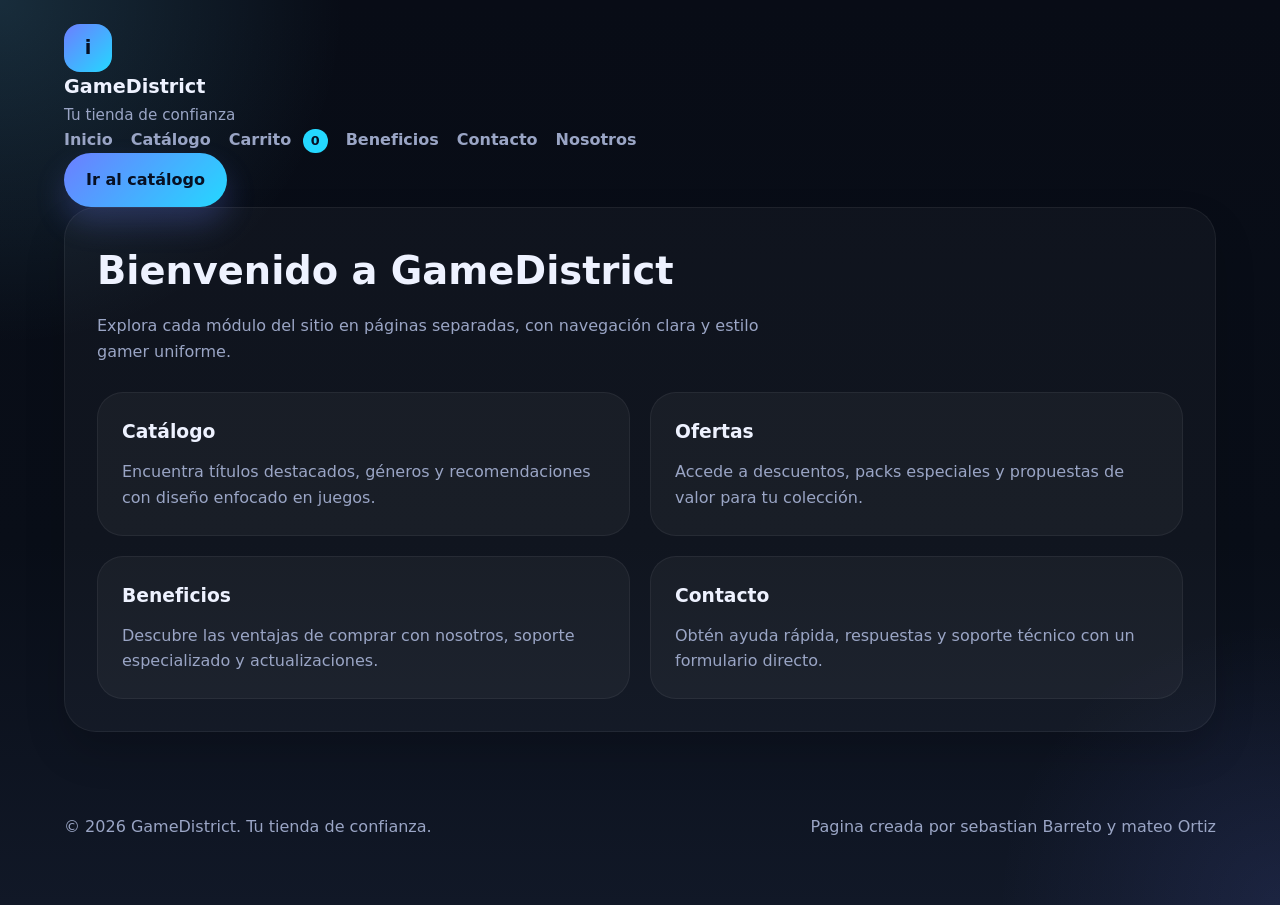
<file: index.html>
<!DOCTYPE html>
<html lang="es">
<head>
  <meta charset="UTF-8">
  <meta name="viewport" content="width=device-width, initial-scale=1.0">
  <title>GameDistrict</title>
  <link rel="stylesheet" href="styles/main.css">
</head>
<body>
  <div class="site-shell">
    <header class="site-header">
      <div class="brand">
        <span class="brand-mark">i</span>
        <div>
          <strong>GameDistrict</strong>
          <span class="brand-tag">Tu tienda de confianza</span>
        </div>
      </div>

      <nav class="site-nav" aria-label="Navegación principal">
        <a href="index.html">Inicio</a>
        <a href="pages/productos.html">Catálogo</a>
        <a href="pages/carrito.html">Carrito <span class="cart-badge">0</span></a>
        <a href="pages/perfil.html">Beneficios</a>
        <a href="pages/soporte.html">Contacto</a>
        <a href="pages/nosotros.html">Nosotros</a>
      </nav>

      <a class="button button-primary" href="pages/productos.html">Ir al catálogo</a>
    </header>

    <main>
      <section class="section-block">
        <div class="section-head">
          <h2>Bienvenido a GameDistrict</h2>
          <p>Explora cada módulo del sitio en páginas separadas, con navegación clara y estilo gamer uniforme.</p>
        </div>

        <div class="benefit-grid">
          <article class="benefit-card">
            <h3><a href="pages/productos.html">Catálogo</a></h3>
            <p>Encuentra títulos destacados, géneros y recomendaciones con diseño enfocado en juegos.</p>
          </article>
          <article class="benefit-card">
            <h3><a href="pages/carrito.html">Ofertas</a></h3>
            <p>Accede a descuentos, packs especiales y propuestas de valor para tu colección.</p>
          </article>
          <article class="benefit-card">
            <h3><a href="pages/perfil.html">Beneficios</a></h3>
            <p>Descubre las ventajas de comprar con nosotros, soporte especializado y actualizaciones.</p>
          </article>
          <article class="benefit-card">
            <h3><a href="pages/soporte.html">Contacto</a></h3>
            <p>Obtén ayuda rápida, respuestas y soporte técnico con un formulario directo.</p>
          </article>
        </div>
      </section>
    </main>

    <footer class="site-footer">
      <p>© 2026 GameDistrict. Tu tienda de confianza.</p>
      <div class="footer-links">
        <p>Pagina creada por sebastian Barreto y mateo Ortiz</p>
      </div>
    </footer>
  </div>
  <script src="scripts/cart.js"></script>
</body>
</html>
</file>
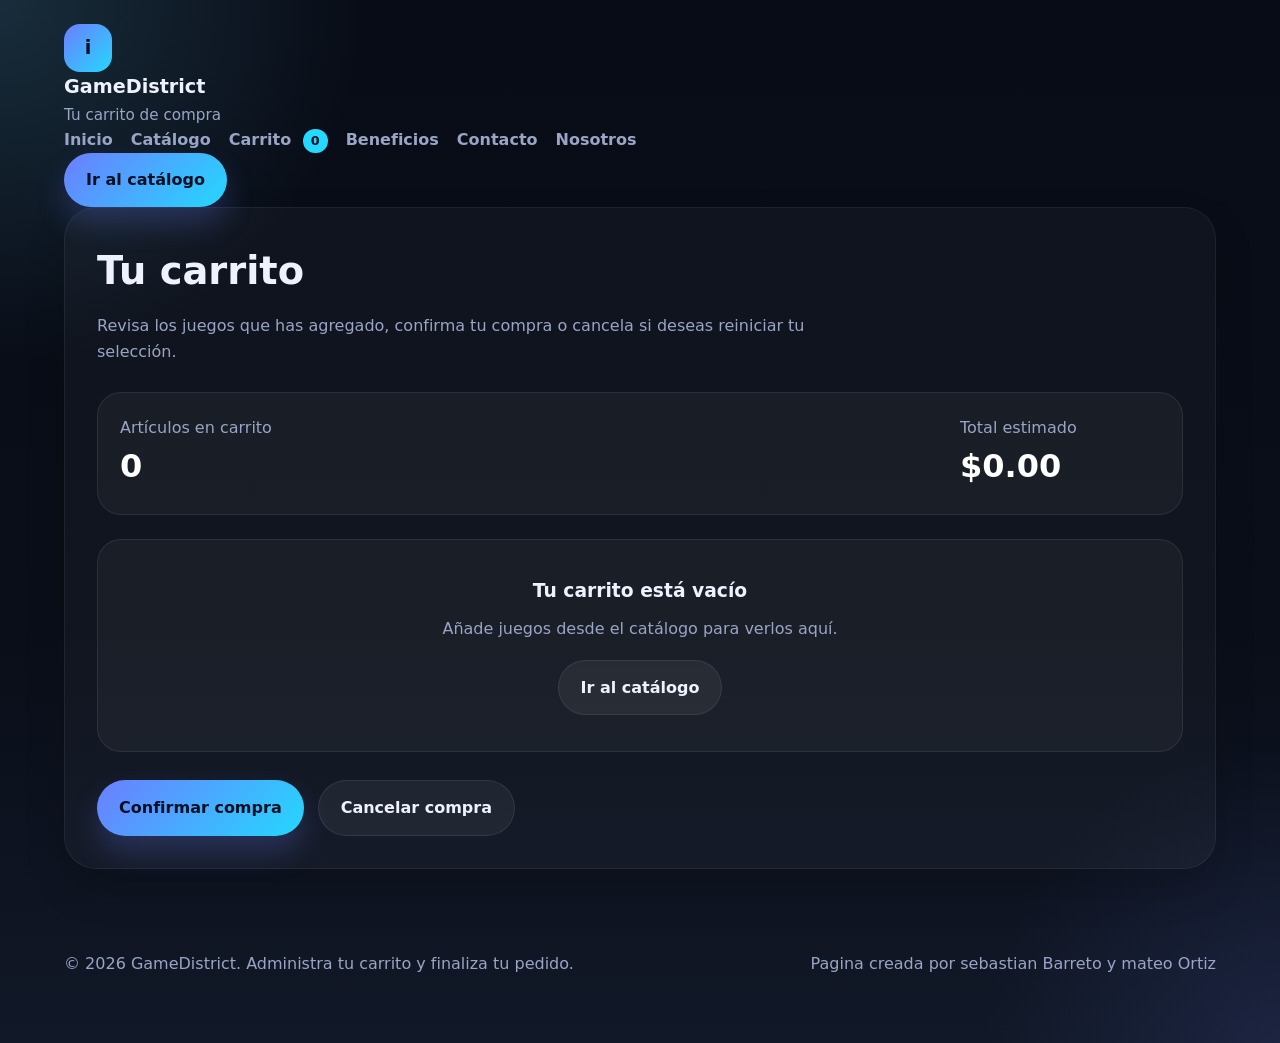
<file: pages/carrito.html>
<!DOCTYPE html>
<html lang="es">
<head>
  <meta charset="UTF-8">
  <meta name="viewport" content="width=device-width, initial-scale=1.0">
  <title>Carrito | GameDistrict</title>
  <link rel="stylesheet" href="../styles/main.css">
</head>
<body>
  <div class="site-shell">
    <header class="site-header">
      <div class="brand">
        <span class="brand-mark">i</span>
        <div>
          <strong>GameDistrict</strong>
          <span class="brand-tag">Tu carrito de compra</span>
        </div>
      </div>

      <nav class="site-nav" aria-label="Navegación principal">
        <a href="../index.html">Inicio</a>
        <a href="productos.html">Catálogo</a>
        <a href="carrito.html">Carrito <span class="cart-badge">0</span></a>
        <a href="perfil.html">Beneficios</a>
        <a href="soporte.html">Contacto</a>
        <a href="nosotros.html">Nosotros</a>
      </nav>
      <a class="button button-primary" href="pages/productos.html">Ir al catálogo</a>
    </header>

    <main>
      <section class="section-block">
        <div class="section-head">
          <h2>Tu carrito</h2>
          <p>Revisa los juegos que has agregado, confirma tu compra o cancela si deseas reiniciar tu selección.</p>
        </div>

        <div id="cart-banner" class="message-banner hidden"></div>

        <div class="cart-summary">
          <div>
            <p>Artículos en carrito</p>
            <strong id="cart-count">0</strong>
          </div>
          <div class="cart-meta">
            <p>Total estimado</p>
            <strong id="cart-total">$0.00</strong>
          </div>
        </div>

        <div id="cart-list"></div>

        <div class="cart-actions">
          <button id="confirm-purchase" class="button button-primary" type="button">Confirmar compra</button>
          <button id="cancel-purchase" class="button button-secondary" type="button">Cancelar compra</button>
        </div>
      </section>
    </main>

    <footer class="site-footer">
      <p>© 2026 GameDistrict. Administra tu carrito y finaliza tu pedido.</p>
      <div class="footer-links">
      <p>Pagina creada por sebastian Barreto y mateo Ortiz</p>
      </div>
    </footer>
  </div>

  <div id="thank-you-modal" class="thank-you-modal hidden" role="dialog" aria-modal="true">
    <div class="thank-you-card">
      <span class="thank-you-icon">✓</span>
      <h3>¡Gracias por tu compra!</h3>
      <p>Tu pedido ha sido confirmado. Sigue navegando para descubrir más juegos.</p>
    </div>
  </div>

  <script src="../scripts/cart.js"></script>
</body>
</html>
</file>
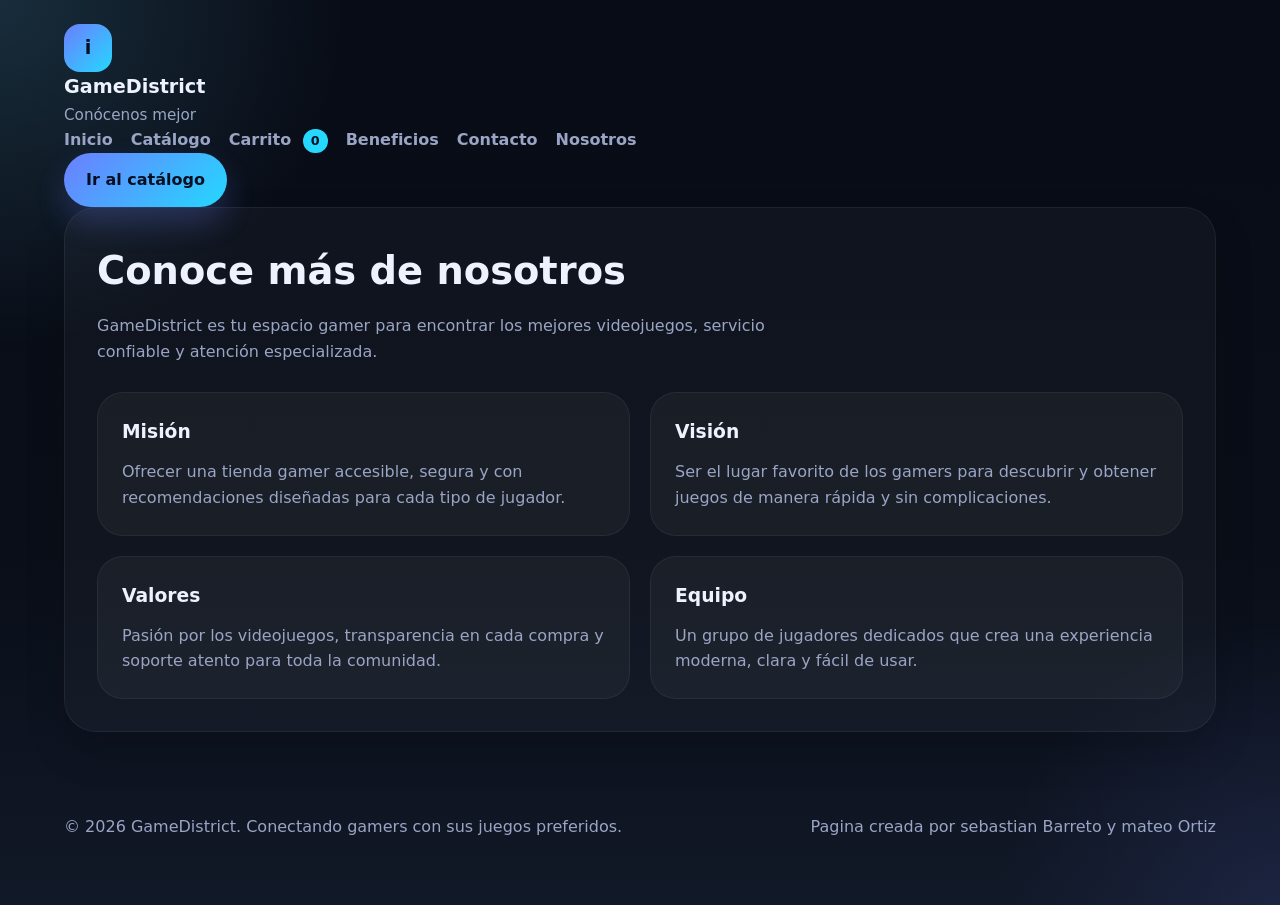
<file: pages/nosotros.html>
<!DOCTYPE html>
<html lang="es">
<head>
  <meta charset="UTF-8">
  <meta name="viewport" content="width=device-width, initial-scale=1.0">
  <title>Conócenos | GameDistrict</title>
  <link rel="stylesheet" href="../styles/main.css">
</head>
<body>
  <div class="site-shell">
    <header class="site-header">
      <div class="brand">
        <span class="brand-mark">i</span>
        <div>
          <strong>GameDistrict</strong>
          <span class="brand-tag">Conócenos mejor</span>
        </div>
      </div>

      <nav class="site-nav" aria-label="Navegación principal">
        <a href="../index.html">Inicio</a>
        <a href="productos.html">Catálogo</a>
        <a href="carrito.html">Carrito <span class="cart-badge">0</span></a>
        <a href="perfil.html">Beneficios</a>
        <a href="soporte.html">Contacto</a>
        <a href="nosotros.html">Nosotros</a>
      </nav>
      <a class="button button-primary" href="productos.html">Ir al catálogo</a>
    </header>

    <main>
      <section class="section-block">
        <div class="section-head">
          <h2>Conoce más de nosotros</h2>
          <p>GameDistrict es tu espacio gamer para encontrar los mejores videojuegos, servicio confiable y atención especializada.</p>
        </div>

        <div class="benefit-grid">
          <article class="benefit-card">
            <h3>Misión</h3>
            <p>Ofrecer una tienda gamer accesible, segura y con recomendaciones diseñadas para cada tipo de jugador.</p>
          </article>
          <article class="benefit-card">
            <h3>Visión</h3>
            <p>Ser el lugar favorito de los gamers para descubrir y obtener juegos de manera rápida y sin complicaciones.</p>
          </article>
          <article class="benefit-card">
            <h3>Valores</h3>
            <p>Pasión por los videojuegos, transparencia en cada compra y soporte atento para toda la comunidad.</p>
          </article>
          <article class="benefit-card">
            <h3>Equipo</h3>
            <p>Un grupo de jugadores dedicados que crea una experiencia moderna, clara y fácil de usar.</p>
          </article>
        </div>
      </section>
    </main>

    <footer class="site-footer">
      <p>© 2026 GameDistrict. Conectando gamers con sus juegos preferidos.</p>
      <div class="footer-links">
        <p>Pagina creada por sebastian Barreto y mateo Ortiz</p>
      </div>
    </footer>
  </div>
  <script src="../scripts/cart.js"></script>
</body>
</html>
</file>
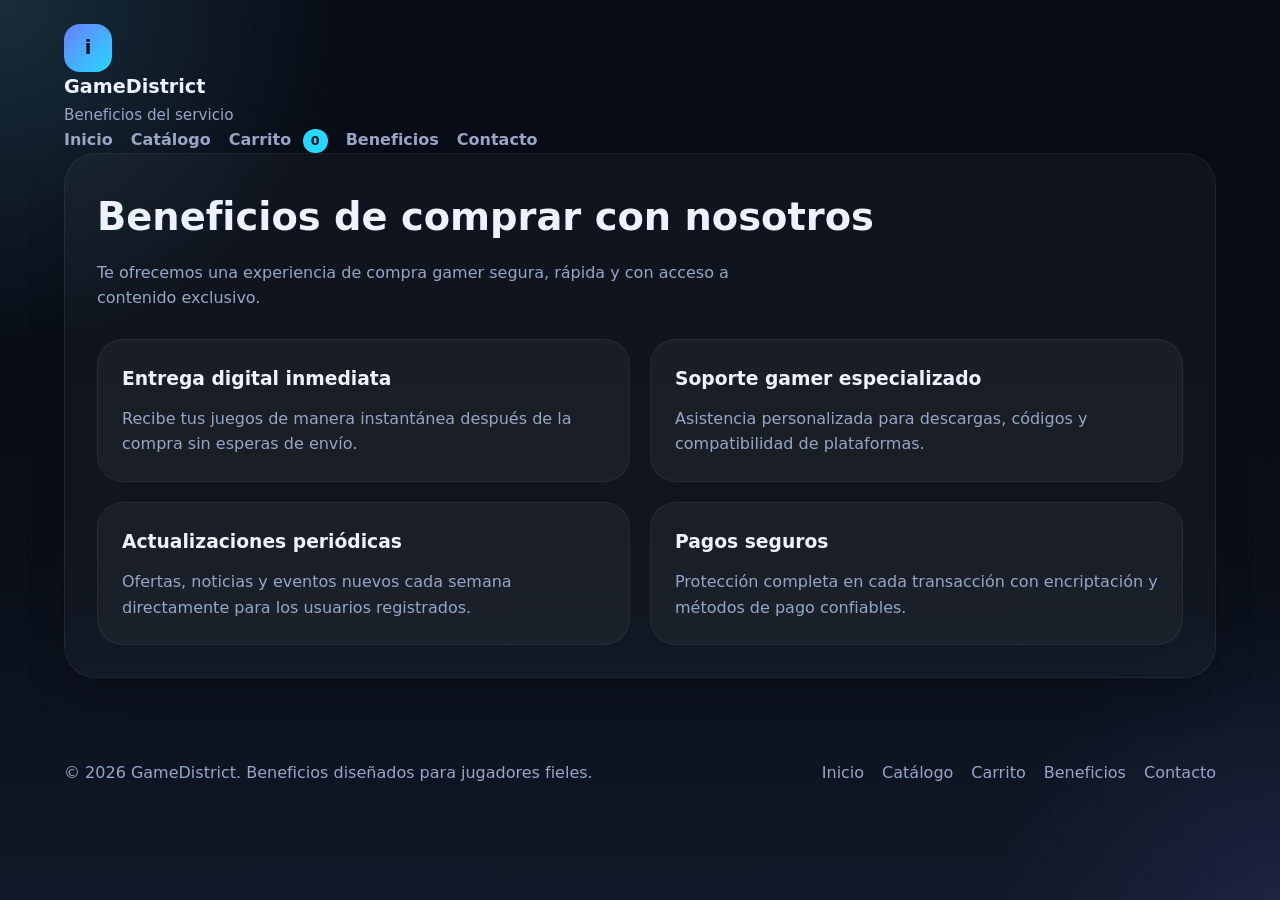
<file: pages/perfil.html>
<!DOCTYPE html>
<html lang="es">
<head>
  <meta charset="UTF-8">
  <meta name="viewport" content="width=device-width, initial-scale=1.0">
  <title>Beneficios | GameDistrict</title>
  <link rel="stylesheet" href="../styles/main.css">
</head>
<body>
  <div class="site-shell">
    <header class="site-header">
      <div class="brand">
        <span class="brand-mark">i</span>
        <div>
          <strong>GameDistrict</strong>
          <span class="brand-tag">Beneficios del servicio</span>
        </div>
      </div>

      <nav class="site-nav" aria-label="Navegación principal">
        <a href="../index.html">Inicio</a>
        <a href="productos.html">Catálogo</a>
        <a href="carrito.html">Carrito <span class="cart-badge">0</span></a>
        <a href="perfil.html">Beneficios</a>
        <a href="soporte.html">Contacto</a>
      </nav>
    </header>

    <main>
      <section class="section-block">
        <div class="section-head">
          <h2>Beneficios de comprar con nosotros</h2>
          <p>Te ofrecemos una experiencia de compra gamer segura, rápida y con acceso a contenido exclusivo.</p>
        </div>

        <div class="benefit-grid">
          <article class="benefit-card">
            <h3>Entrega digital inmediata</h3>
            <p>Recibe tus juegos de manera instantánea después de la compra sin esperas de envío.</p>
          </article>
          <article class="benefit-card">
            <h3>Soporte gamer especializado</h3>
            <p>Asistencia personalizada para descargas, códigos y compatibilidad de plataformas.</p>
          </article>
          <article class="benefit-card">
            <h3>Actualizaciones periódicas</h3>
            <p>Ofertas, noticias y eventos nuevos cada semana directamente para los usuarios registrados.</p>
          </article>
          <article class="benefit-card">
            <h3>Pagos seguros</h3>
            <p>Protección completa en cada transacción con encriptación y métodos de pago confiables.</p>
          </article>
        </div>
      </section>
    </main>

    <footer class="site-footer">
      <p>© 2026 GameDistrict. Beneficios diseñados para jugadores fieles.</p>
      <div class="footer-links">
        <a href="../index.html">Inicio</a>
        <a href="productos.html">Catálogo</a>
        <a href="carrito.html">Carrito</a>
        <a href="perfil.html">Beneficios</a>
        <a href="soporte.html">Contacto</a>
      </div>
    </footer>
  </div>
  <script src="../scripts/cart.js"></script>
</body>
</html>
</file>
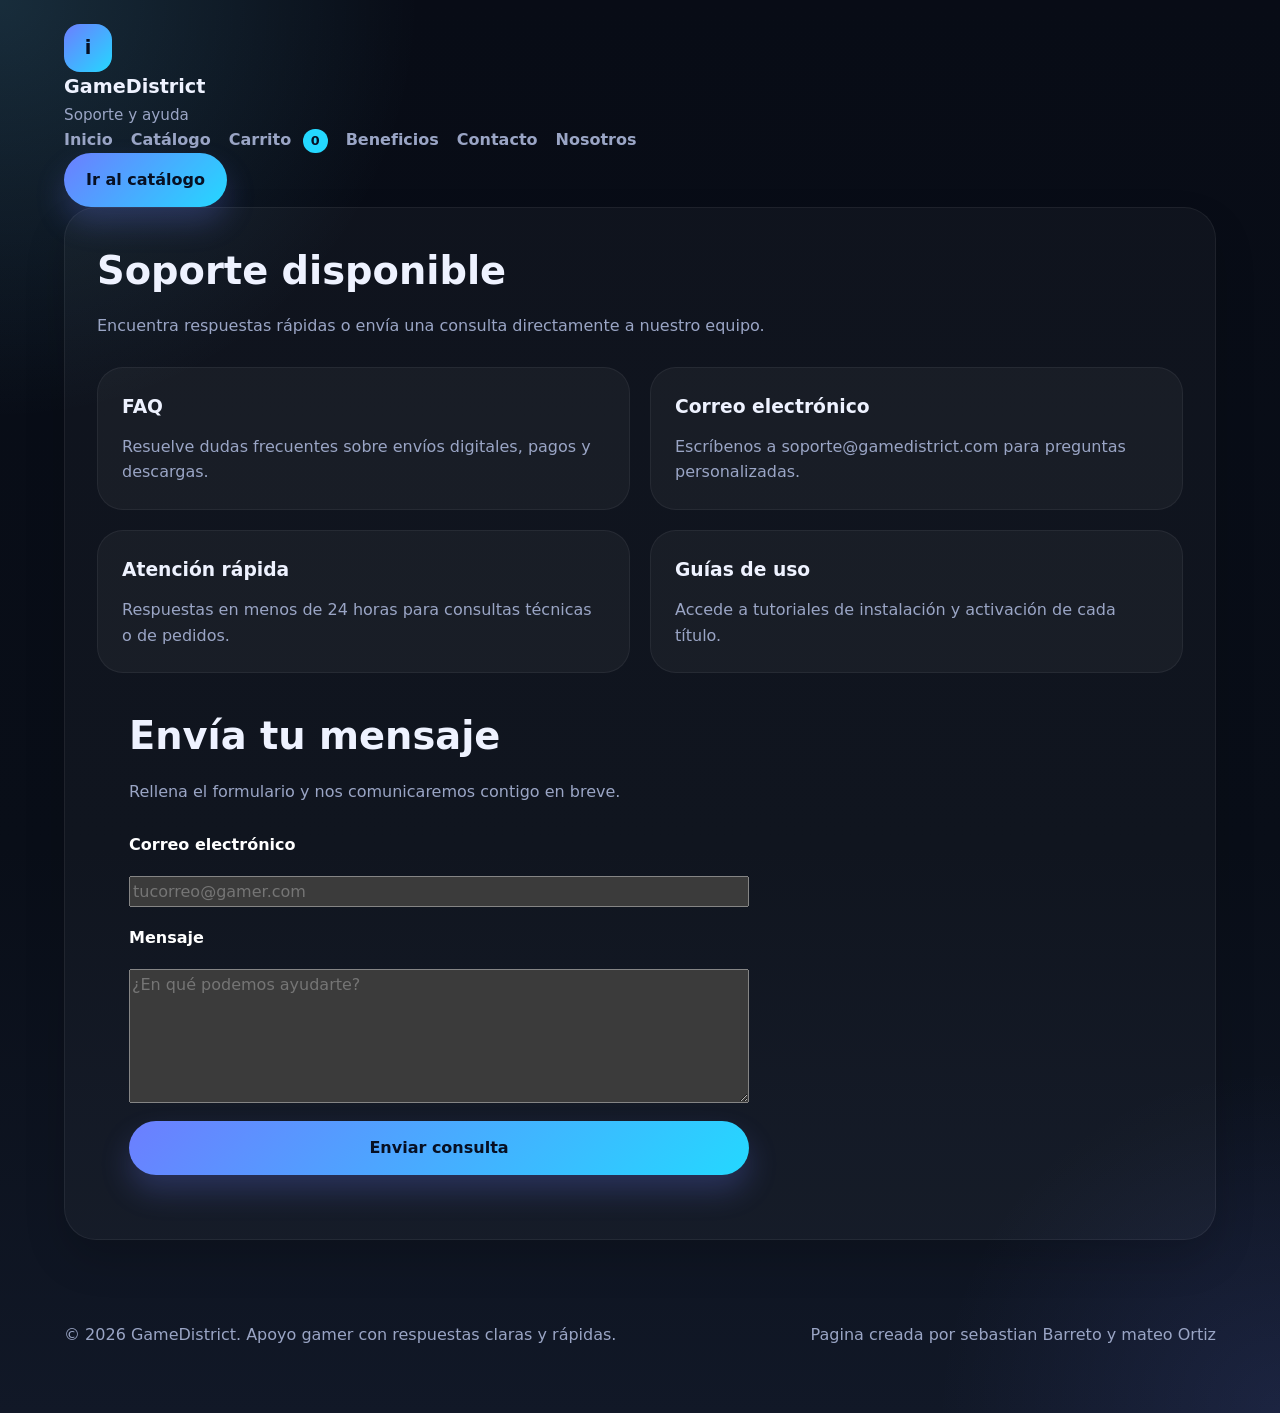
<file: pages/soporte.html>
<!DOCTYPE html>
<html lang="es">
<head>
  <meta charset="UTF-8">
  <meta name="viewport" content="width=device-width, initial-scale=1.0">
  <title>Contacto | GameDistrict</title>
  <link rel="stylesheet" href="../styles/main.css">
</head>
<body>
  <div class="site-shell">
    <header class="site-header">
      <div class="brand">
        <span class="brand-mark">i</span>
        <div>
          <strong>GameDistrict</strong>
          <span class="brand-tag">Soporte y ayuda</span>
        </div>
      </div>

      <nav class="site-nav" aria-label="Navegación principal">
        <a href="../index.html">Inicio</a>
        <a href="productos.html">Catálogo</a>
        <a href="carrito.html">Carrito <span class="cart-badge">0</span></a>
        <a href="perfil.html">Beneficios</a>
        <a href="soporte.html">Contacto</a>
        <a href="nosotros.html">Nosotros</a>
      </nav>
      <a class="button button-primary" href="productos.html">Ir al catálogo</a>
    </header>

    <main>
      <section class="section-block">
        <div class="section-head">
          <h2>Soporte disponible</h2>
          <p>Encuentra respuestas rápidas o envía una consulta directamente a nuestro equipo.</p>
        </div>

        <div class="benefit-grid">
          <article class="benefit-card">
            <h3>FAQ</h3>
            <p>Resuelve dudas frecuentes sobre envíos digitales, pagos y descargas.</p>
          </article>
          <article class="benefit-card">
            <h3>Correo electrónico</h3>
            <p>Escríbenos a soporte@gamedistrict.com para preguntas personalizadas.</p>
          </article>
          <article class="benefit-card">
            <h3>Atención rápida</h3>
            <p>Respuestas en menos de 24 horas para consultas técnicas o de pedidos.</p>
          </article>
          <article class="benefit-card">
            <h3>Guías de uso</h3>
            <p>Accede a tutoriales de instalación y activación de cada título.</p>
          </article>
        </div>

        <section class="contact-block">
          <div class="section-head">
            <h2>Envía tu mensaje</h2>
            <p>Rellena el formulario y nos comunicaremos contigo en breve.</p>
          </div>

          <form class="newsletter-form" action="#" method="post">
            <label for="support-email">Correo electrónico</label>
            <input id="support-email" type="email" name="email" placeholder="tucorreo@gamer.com" required>

            <label for="support-message">Mensaje</label>
            <textarea id="support-message" name="message" rows="5" placeholder="¿En qué podemos ayudarte?" required></textarea>

            <button class="button button-primary" type="submit">Enviar consulta</button>
          </form>
        </section>
      </section>
    </main>

    <footer class="site-footer">
      <p>© 2026 GameDistrict. Apoyo gamer con respuestas claras y rápidas.</p>
      <div class="footer-links">
         <p>Pagina creada por sebastian Barreto y mateo Ortiz</p>
      </div>
    </footer>
  </div>
  <script src="../scripts/cart.js"></script>
</body>
</html>
</file>
<file: styles/main.css>
:root {
  color-scheme: dark;
  --bg: #070a14;
  --surface: #12182b;
  --surface-soft: #171f37;
  --surface-strong: rgba(18, 24, 43, 0.95);
  --text: #eef2ff;
  --muted: #9aa5c5;
  --line: rgba(255, 255, 255, 0.08);
  --accent: #6c7eff;
  --accent-soft: rgba(108, 126, 255, 0.18);
  --accent-strong: #24d8ff;
  --shadow: 0 18px 50px rgba(0, 0, 0, 0.28);
  --radius: 22px;
}

* {
  box-sizing: border-box;
}

html {
  scroll-behavior: smooth;
}

body {
  margin: 0;
  min-height: 100vh;
  font-family: Inter, system-ui, -apple-system, BlinkMacSystemFont, "Segoe UI", sans-serif;
  background: radial-gradient(circle at top left, rgba(108, 216, 255, 0.16), transparent 22%),
    radial-gradient(circle at bottom right, rgba(108, 126, 255, 0.12), transparent 18%),
    linear-gradient(180deg, #080c16 0%, #090e18 60%, #111827 100%);
  color: var(--text);
  line-height: 1.6;
}

a {
  color: inherit;
  text-decoration: none;
}

img {
  max-width: 100%;
  display: block;
}

button,
input,
textarea,
select {
  font: inherit;
}

.site-shell {
  max-width: 1200px;
  margin: 0 auto;
  padding: 24px 24px 40px;
}

<<<<<<< HEAD

=======
.site-header {
  display: flex;
  flex-wrap: wrap;
  align-items: center;
  justify-content: space-between;
  gap: 18px;
  padding: 18px 22px;
  margin-bottom: 50%;
  border-radius: var(--radius);
  background: rgba(17, 24, 48, 0.8);
  border: 2px solid rgba(255, 255, 255, 0.06);
  box-shadow: var(--shadow);
}
>>>>>>> 83864762cccc85b34be2e39e6522a7eafb3ba456

.brand {
  display: flex;
  align-items: center;
  gap: 14px;
}

.brand-mark {
  width: 48px;
  height: 48px;
  border-radius: 16px;
  display: grid;
  place-items: center;
  font-size: 1.2rem;
  font-weight: 800;
  background: linear-gradient(135deg, var(--accent), var(--accent-strong));
  color: #071023;
}

.brand strong {
  display: block;
  font-size: 1.2rem;
}

.brand-tag {
  display: block;
  color: var(--muted);
  font-size: 0.95rem;
}

.site-nav {
  display: flex;
  flex-wrap: wrap;
  gap: 18px;
  align-items: center;
}

.site-nav a {
  color: var(--muted);
  font-weight: 600;
  transition: color 0.2s ease;
}

.site-nav a:hover,
.site-nav a:focus-visible {
  color: var(--accent-strong);
}

.button {
  display: inline-flex;
  align-items: center;
  justify-content: center;
  gap: 8px;
  border: none;
  border-radius: 999px;
  padding: 14px 22px;
  font-weight: 700;
  transition: transform 0.18s ease, box-shadow 0.18s ease, background 0.18s ease;
}

.button:hover,
.button:focus-visible {
  transform: translateY(-1px);
}

.button:hover,
.button:focus-visible,
.button[data-add-cart]:hover,
.button[data-add-cart]:focus-visible {
  cursor: pointer;
}

.button-primary {
  background: linear-gradient(135deg, var(--accent), var(--accent-strong));
  color: #071023;
  box-shadow: 0 16px 30px rgba(108, 126, 255, 0.24);
}

.button-secondary {
  background: rgba(255, 255, 255, 0.06);
  color: var(--text);
  border: 1px solid rgba(255, 255, 255, 0.08);
}

.button-sm {
  padding: 11px 18px;
  font-size: 0.95rem;
}

.button-full {
  width: 100%;
}

.button-primary:hover,
.button-primary:focus-visible {
  background: linear-gradient(135deg, #62e2ff, #9c4dff);
}

.modal,
.thank-you-modal {
  position: fixed;
  inset: 0;
  z-index: 50;
  display: grid;
  place-items: center;
  background: rgba(2, 12, 34, 0.8);
  padding: 24px;
}

.modal.hidden,
.thank-you-modal.hidden {
  display: none !important;
}

.modal-inner,
.thank-you-card {
  width: min(560px, 100%);
  background: rgba(7, 16, 36, 0.97);
  border: 1px solid rgba(255, 255, 255, 0.1);
  border-radius: 28px;
  box-shadow: 0 32px 80px rgba(0, 0, 0, 0.35);
  padding: 28px;
  color: #f9fbff;
}

.modal-inner {
  max-width: 560px;
  transform: translateY(20px);
  opacity: 0;
  transition: transform 0.24s ease, opacity 0.24s ease;
}

.modal.active .modal-inner {
  transform: translateY(0);
  opacity: 1;
}

.modal-close {
  position: absolute;
  top: 18px;
  right: 18px;
  width: 44px;
  height: 44px;
  border-radius: 50%;
  border: 1px solid rgba(255, 255, 255, 0.13);
  background: rgba(255, 255, 255, 0.06);
  color: #fff;
  font-size: 1.2rem;
  cursor: pointer;
}

.modal-image img {
  width: 100%;
  border-radius: 22px;
  margin-bottom: 22px;
  object-fit: cover;
}

.modal-content {
  display: grid;
  gap: 18px;
}

.modal-specs {
  display: grid;
  gap: 10px;
  padding: 0;
  margin: 0;
  list-style: none;
}

.modal-specs li {
  padding: 12px 16px;
  border-radius: 18px;
  background: rgba(255, 255, 255, 0.05);
  border: 1px solid rgba(255, 255, 255, 0.08);
}

.modal-actions {
  display: flex;
  justify-content: flex-end;
  gap: 14px;
  flex-wrap: wrap;
}

.thank-you-card {
  display: grid;
  gap: 18px;
  align-items: center;
  justify-items: center;
  text-align: center;
  transform: translateY(30px) scale(0.95);
  opacity: 0;
  transition: transform 0.28s ease, opacity 0.28s ease;
}

.thank-you-modal.visible .thank-you-card {
  transform: translateY(0) scale(1);
  opacity: 1;
}

.thank-you-modal.animate .thank-you-card {
  animation: thankPulse 0.86s ease-out;
}

.thank-you-icon {
  display: inline-flex;
  align-items: center;
  justify-content: center;
  width: 72px;
  height: 72px;
  border-radius: 50%;
  background: linear-gradient(135deg, #4ef0ff, #9c4dff);
  color: #071023;
  font-size: 2rem;
  font-weight: 800;
}

@keyframes thankPulse {
  0% {
    transform: translateY(0) scale(0.92);
  }
  50% {
    transform: translateY(-10px) scale(1.04);
  }
  100% {
    transform: translateY(0) scale(1);
  }
}

.hero {
  display: grid;
  grid-template-columns: minmax(0, 1.5fr) minmax(320px, 1fr);
  gap: 24px;
  align-items: stretch;
  margin-bottom: 40px;
}

.hero-copy {
  display: grid;
  gap: 22px;
}

.eyebrow {
  display: inline-flex;
  align-items: center;
  gap: 8px;
  margin: 0;
  padding: 10px 16px;
  border-radius: 999px;
  background: rgba(108, 126, 255, 0.14);
  color: var(--accent-strong);
  font-size: 0.95rem;
  font-weight: 700;
}

.hero h1 {
  margin: 0;
  font-size: clamp(2.6rem, 4vw, 4.5rem);
  line-height: 1.02;
}

.hero .lead {
  margin: 0;
  max-width: 66ch;
  color: var(--muted);
  font-size: 1.05rem;
}

.hero-actions {
  display: flex;
  flex-wrap: wrap;
  gap: 14px;
}

.hero-stats {
  display: grid;
  grid-template-columns: repeat(3, minmax(0, 1fr));
  gap: 12px;
  padding: 0;
  margin: 0;
  list-style: none;
}

.hero-stats li {
  padding: 18px 20px;
  border-radius: 20px;
  background: rgba(255, 255, 255, 0.04);
  border: 1px solid rgba(255, 255, 255, 0.06);
  color: var(--text);
}

.hero-stats strong {
  display: block;
  font-size: 1.1rem;
  margin-bottom: 6px;
  color: #fff;
}

.hero-panel {
  display: flex;
  align-items: center;
  justify-content: center;
}

.hero-card {
  width: 100%;
  min-height: 340px;
  padding: 28px;
  border-radius: 32px;
  background: linear-gradient(180deg, rgba(255,255,255,0.05), rgba(255,255,255,0.02));
  border: 1px solid rgba(255, 255, 255, 0.06);
  box-shadow: var(--shadow);
  display: grid;
  gap: 18px;
}

.hero-card .badge {
  width: fit-content;
  padding: 8px 14px;
  border-radius: 999px;
  background: rgba(108, 126, 255, 0.15);
  color: var(--accent-strong);
  font-weight: 700;
  font-size: 0.92rem;
}

.hero-card h2 {
  margin: 0;
  font-size: 1.9rem;
}

.hero-card p {
  margin: 0;
  color: var(--muted);
}

.hero-card-meta {
  display: flex;
  justify-content: space-between;
  align-items: center;
  padding: 18px;
  border-radius: 20px;
  background: rgba(255, 255, 255, 0.04);
  border: 1px solid rgba(255, 255, 255, 0.06);
}

.hero-card-meta span {
  color: var(--muted);
}

.hero-card-meta strong {
  font-size: 1.3rem;
  color: #fff;
}

.section-block {
  margin-bottom: 42px;
  padding: 32px;
  border-radius: 32px;
  background: rgba(255, 255, 255, 0.03);
  border: 1px solid rgba(255, 255, 255, 0.06);
  box-shadow: 0 20px 40px rgba(0, 0, 0, 0.16);
}

.section-head {
  margin-bottom: 28px;
}

.section-head h2 {
  margin: 0;
  font-size: clamp(2rem, 3vw, 2.8rem);
}

.section-head p {
  margin: 12px 0 0;
  color: var(--muted);
  max-width: 70ch;
}

.product-grid {
  display: grid;
  grid-template-columns: repeat(2, minmax(0, 1fr));
  gap: 20px;
}

.product-card {
  display: grid;
  grid-template-rows: 220px auto;
  border-radius: 28px;
  overflow: hidden;
  background: rgba(255, 255, 255, 0.04);
  border: 1px solid rgba(255, 255, 255, 0.06);
  box-shadow: 0 28px 48px rgba(0, 0, 0, 0.22);
}

.product-image {
  position: relative;
  background-size: cover;
  background-position: center;
}

.game-1 {
  background-image: radial-gradient(circle at 25% 30%, rgba(108, 126, 255, 0.35), transparent 35%),
    url('data:image/svg+xml,%3Csvg xmlns="http://www.w3.org/2000/svg" viewBox="0 0 400 250"%3E%3Crect width="400" height="250" fill="%231d2a45"/%3E%3Cpath d="M80 200c30-60 80-100 130-90s90 50 120 100" stroke="%236c7eff" stroke-width="6" fill="none"/%3E%3C/svg%3E');
}

.game-2 {
  background-image: radial-gradient(circle at 70% 20%, rgba(36, 216, 255, 0.28), transparent 32%),
    url('data:image/svg+xml,%3Csvg xmlns="http://www.w3.org/2000/svg" viewBox="0 0 400 250"%3E%3Crect width="400" height="250" fill="%20162438"/%3E%3Cpath d="M60 80c50-40 120-40 180 0s70 80 30 110" stroke="%2324d8ff" stroke-width="6" fill="none"/%3E%3C/svg%3E');
}

.game-3 {
  background-image: radial-gradient(circle at 40% 20%, rgba(108, 126, 255, 0.24), transparent 28%),
    url('data:image/svg+xml,%3Csvg xmlns="http://www.w3.org/2000/svg" viewBox="0 0 400 250"%3E%3Crect width="400" height="250" fill="%230f192f"/%3E%3Ccircle cx="230" cy="80" r="54" stroke="%2324d8ff" stroke-width="6" fill="none"/%3E%3C/svg%3E');
}

.game-4 {
  background-image: radial-gradient(circle at 20% 20%, rgba(108, 126, 255, 0.23), transparent 28%),
    url('data:image/svg+xml,%3Csvg xmlns="http://www.w3.org/2000/svg" viewBox="0 0 400 250"%3E%3Crect width="400" height="250" fill="%23121b34"/%3E%3Cpath d="M60 150c40-60 120-80 180-50s70 90 30 100" stroke="%236c7eff" stroke-width="6" fill="none"/%3E%3E%3C/svg%3E');
}

.product-body {
  padding: 24px;
  display: grid;
  gap: 18px;
}

.badge {
  display: inline-flex;
  padding: 8px 14px;
  border-radius: 999px;
  background: rgba(108, 126, 255, 0.14);
  color: var(--accent-strong);
  font-weight: 700;
  font-size: 0.9rem;
}

.badge-soft {
  background: rgba(255, 255, 255, 0.05);
  color: var(--accent-strong);
}

.product-body h3 {
  margin: 0;
  font-size: 1.4rem;
}

.product-body p {
  margin: 0;
  color: var(--muted);
}

.product-meta {
  display: flex;
  align-items: center;
  justify-content: space-between;
  gap: 14px;
}

.product-meta span {
  font-weight: 700;
  color: #fff;
}

.section-split {
  display: grid;
  grid-template-columns: minmax(0, 1.5fr) 320px;
  gap: 24px;
  align-items: start;
}

.offer-card {
  padding: 28px;
  border-radius: 28px;
  background: linear-gradient(180deg, rgba(108, 126, 255, 0.18), rgba(36, 216, 255, 0.08));
  border: 1px solid rgba(108, 126, 255, 0.18);
  display: flex;
  justify-content: space-between;
  gap: 24px;
  align-items: center;
}

.offer-copy h3 {
  margin: 0 0 12px;
  font-size: 1.8rem;
}

.offer-copy p {
  margin: 0;
  color: var(--muted);
}

.offer-details {
  display: grid;
  gap: 8px;
  text-align: right;
}

.offer-details strong {
  font-size: 2rem;
  color: #fff;
}

.aside-panel {
  padding: 26px;
  border-radius: 28px;
  background: rgba(255, 255, 255, 0.04);
  border: 1px solid rgba(255, 255, 255, 0.08);
}

.aside-panel h3 {
  margin: 0 0 18px;
}

.feature-list {
  list-style: none;
  margin: 0;
  padding: 0;
  display: grid;
  gap: 12px;
}

.feature-list li {
  padding: 16px 18px;
  border-radius: 20px;
  background: rgba(255, 255, 255, 0.04);
  border: 1px solid rgba(255, 255, 255, 0.06);
}

.benefit-grid {
  display: grid;
  grid-template-columns: repeat(2, minmax(0, 1fr));
  gap: 20px;
}

.location-block {
  padding: 26px;
  border-radius: 28px;
  background: rgba(108, 126, 255, 0.08);
  border: 1px solid rgba(108, 126, 255, 0.18);
  margin-bottom: 26px;
}

.location-card {
  display: grid;
  grid-template-columns: 1fr 1fr;
  gap: 20px;
  align-items: stretch;
}

.location-details {
  padding: 24px;
  border-radius: 24px;
  background: rgba(255, 255, 255, 0.06);
  border: 1px solid rgba(255, 255, 255, 0.08);
}

.location-details strong {
  display: block;
  margin-bottom: 14px;
  font-size: 1.3rem;
}

.location-details p {
  margin: 0 0 10px;
  color: var(--muted);
}

.location-map {
  display: grid;
  place-items: center;
  padding: 24px;
  border-radius: 24px;
  background: linear-gradient(180deg, rgba(108, 126, 255, 0.18), rgba(18, 24, 43, 0.92));
  border: 1px solid rgba(255, 255, 255, 0.08);
}

.map-frame {
  width: 100%;
  min-height: 220px;
  display: grid;
  place-items: center;
  gap: 14px;
  text-align: center;
  padding: 22px;
  border-radius: 24px;
  background: rgba(255, 255, 255, 0.04);
}

.map-frame span {
  display: block;
  font-size: 1.05rem;
  font-weight: 700;
  color: #fff;
}

.map-frame p {
  margin: 0;
  color: var(--muted);
}

.header-actions {
  display: flex;
  flex-wrap: wrap;
  gap: 14px;
}

.benefit-card {
  padding: 24px;
  border-radius: 26px;
  background: rgba(255, 255, 255, 0.04);
  border: 1px solid rgba(255, 255, 255, 0.06);
}

.benefit-card h3 {
  margin: 0 0 12px;
}

.benefit-card p {
  margin: 0;
  color: var(--muted);
}

.contact-block {
  padding: 32px;
}

.newsletter-form {
  display: grid;
  gap: 18px;
  max-width: 620px;
}

.newsletter-form label {
  font-weight: 700;
  color: #fff;
}

.input-group {
  display: grid;
  grid-template-columns: 1fr auto;
  gap: 14px;
}

.input-group input {
  width: 100%;
  padding: 16px 18px;
  border-radius: 18px;
  border: 1px solid rgba(255, 255, 255, 0.08);
  background: rgba(255, 255, 255, 0.04);
  color: #fff;
}

.input-group input::placeholder {
  color: rgba(255, 255, 255, 0.42);
}

.site-footer {
  margin-top: 10px;
  padding: 24px 0 10px;
  display: flex;
  flex-wrap: wrap;
  align-items: center;
  justify-content: space-between;
  gap: 18px;
  color: var(--muted);
}

.footer-links {
  display: flex;
  flex-wrap: wrap;
  gap: 18px;
}

.footer-links a {
  color: var(--muted);
}

.cart-badge {
  display: inline-flex;
  min-width: 24px;
  height: 24px;
  padding: 0 8px;
  border-radius: 999px;
  background: var(--accent-strong);
  color: #071023;
  font-size: 0.8rem;
  font-weight: 700;
  align-items: center;
  justify-content: center;
  margin-left: 6px;
}

.cart-summary {
  display: grid;
  grid-template-columns: minmax(0, 1fr) minmax(200px, auto);
  gap: 18px;
  align-items: center;
  margin-bottom: 24px;
  padding: 22px;
  border-radius: 24px;
  background: rgba(255, 255, 255, 0.04);
  border: 1px solid rgba(255, 255, 255, 0.08);
}

.cart-summary p {
  margin: 0;
  color: var(--muted);
}

.cart-summary strong {
  display: block;
  font-size: 2rem;
  color: #fff;
}

#cart-list {
  display: grid;
  gap: 18px;
}

.cart-item {
  display: flex;
  justify-content: space-between;
  gap: 18px;
  padding: 22px;
  border-radius: 24px;
  background: rgba(255, 255, 255, 0.04);
  border: 1px solid rgba(255, 255, 255, 0.08);
}

.cart-item h3 {
  margin: 10px 0 6px;
}

.cart-item p {
  margin: 0;
  color: var(--muted);
}

.cart-item-actions {
  display: grid;
  gap: 10px;
  justify-items: end;
  align-items: center;
}

.cart-item-total {
  font-weight: 700;
  color: #fff;
}

.cart-actions {
  display: flex;
  flex-wrap: wrap;
  gap: 14px;
  margin-top: 28px;
}

.message-banner {
  padding: 16px 18px;
  border-radius: 20px;
  margin-bottom: 24px;
  border: 1px solid transparent;
}

.message-banner.success {
  background: rgba(36, 216, 255, 0.14);
  border-color: rgba(36, 216, 255, 0.3);
  color: #c4f3ff;
}

.message-banner.warning {
  background: rgba(255, 255, 255, 0.08);
  border-color: rgba(255, 255, 255, 0.15);
  color: #e8e8ff;
}

.empty-cart {
  text-align: center;
  padding: 36px 24px;
  border-radius: 24px;
  background: rgba(255, 255, 255, 0.04);
  border: 1px solid rgba(255, 255, 255, 0.08);
}

.empty-cart h3 {
  margin: 0 0 10px;
}

.empty-cart p {
  margin: 0 0 18px;
  color: var(--muted);
}

.hidden {
  display: none !important;
}

@media (max-width: 960px) {
  .hero,
  .section-split {
    grid-template-columns: 1fr;
  }

  .hero-stats {
    grid-template-columns: 1fr;
  }

  .product-grid,
  .benefit-grid {
    grid-template-columns: 1fr;
  }
}

@media (max-width: 620px) {
  .site-header {
    padding: 18px;
  }

  .hero h1 {
    font-size: 2.8rem;
  }

  .hero-actions {
    flex-direction: column;
  }

  .input-group {
    grid-template-columns: 1fr;
  }

  .site-nav {
    justify-content: center;
  }
}
</file>
